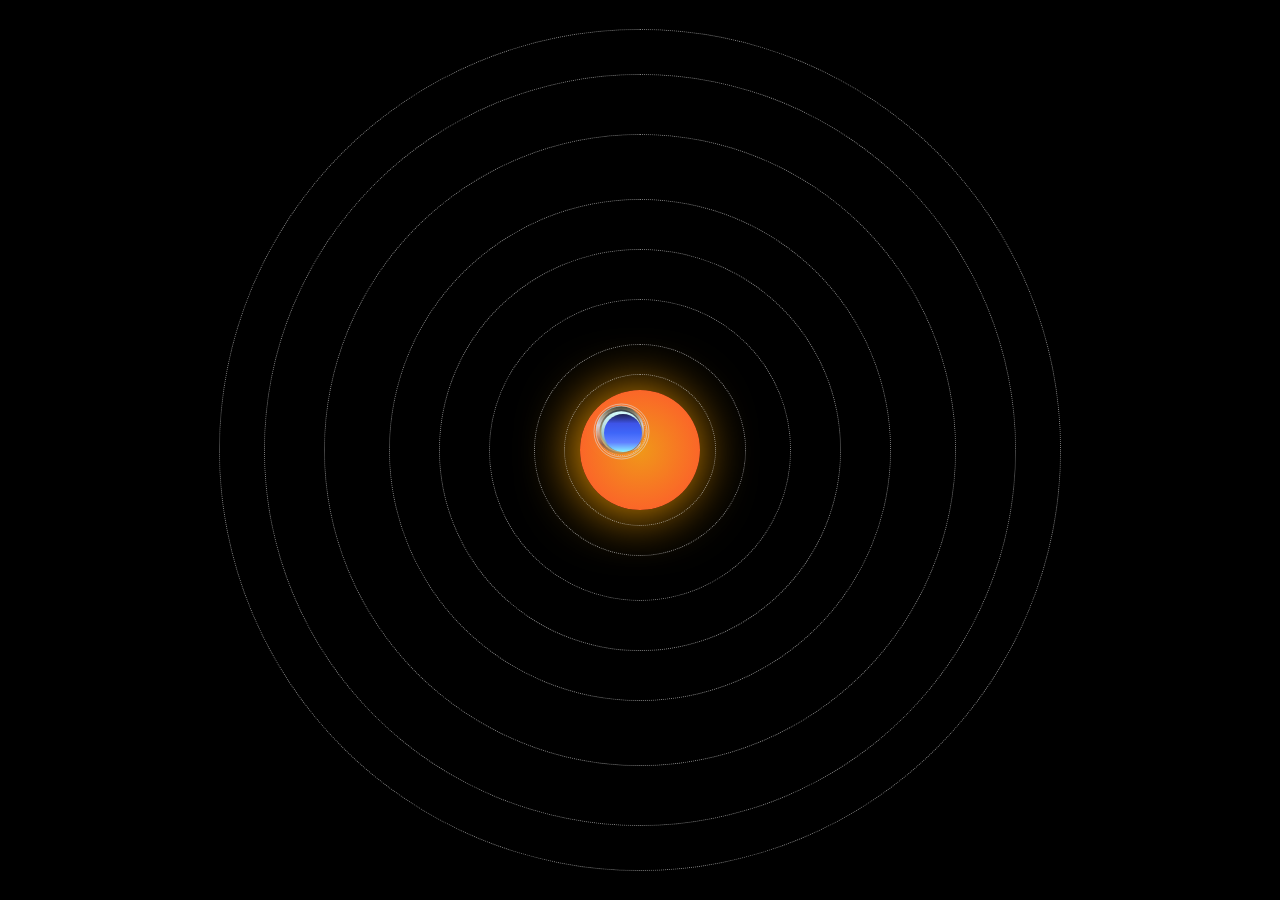
<file: index.html>
<!DOCTYPE html>
<html lang="en">
<head>
    <meta charset="UTF-8">
    <meta http-equiv="X-UA-Compatible" content="IE=edge">
    <meta name="viewport" content="width=device-width, initial-scale=1.0">
    <title>Solar System</title>
    <link rel="stylesheet" href="style.css">
</head>
<body>
    <div class="sun">
    </div>
    <div class="Mercury-Orbit">
        <div class="Mercury"></div>
    </div>
    <div class="Venus-Orbit">
        <div class="Venus"></div>
    </div>
    <div class="Earth-Orbit">
        <div class="Earth">
            <div class="Moon-Orbit">
                <div class="Moon"></div>
            </div>
        </div>
    </div>
    <div class="Mars-Orbit">
        <div class="Mars"></div>
    </div>
    <div class="Jupiter-Orbit">
        <div class="Jupiter"></div>
    </div>
    <div class="Saturn-Orbit">
        <div class="Saturn">
            <div class="Saturn-ring"></div>
        </div>
    </div>
    <div class="Uranus-Orbit">
        <div class="Uranus"></div>
    </div>
    <div class="Neptune-Orbit">
        <div class="Neptune"></div>
    </div>
</body>
</html>
</file>
<file: style.css>
body{
    background-color: black;
}
.sun{
    height: 120px;
    width: 120px;
    background-image: radial-gradient(#F09819,#FF512F);
    border-radius: 50%;
    box-shadow: -4px 2px 56px orange;
    position: absolute;
    top: 50%;
    left: 50%;
    transform: translate(-50%,-50%);
}

.Mercury{
    height: 20px;
    width: 20px;
    border-radius: 50%;
    position: absolute;
    left: 44%;
    top: 44%;
    transform: translate(-50%,-50%);
    background-image: linear-gradient(#504E51,#97979F,#CECCD1,#B5A7A7);
    animation: orbit1 5s linear infinite;
}

@keyframes orbit1{
    to{transform: rotate(360deg)translatex(75px)rotate(-360deg);}
    from{transform: rotate(0deg)translatex(75px)rotate(0deg);}
}

.Mercury-Orbit, .Venus-Orbit, .Earth-Orbit, .Mars-Orbit, .Jupiter-Orbit, .Saturn-Orbit, .Uranus-Orbit, .Neptune-Orbit{
    border-radius: 50%;
    position: absolute;
    top: 50%;
    left: 50%;
    transform: translate(-50%,-50%);
    background: transparent;
    border: 1px dotted #ddd9;
}

.Mercury-Orbit{
    height: 150px;
    width: 150px;
}

.Venus{
    border-radius: 50%;
    width: 29px;
    height: 29px;
    background-image: linear-gradient(#8B91A1,#BBB7AB,#DDD8D4,#EFEFEF);
    position: absolute;
    top: 43%;
    left: 43%;
    transform: translate(-50%,-50%);
    animation: orbit2 9s linear infinite;
}

@keyframes orbit2{
    from{transform: rotate(0deg)translatex(105px)rotate(0deg);}
    to{transform: rotate(360deg)translatex(105px)rotate(-360deg);}
}

/* @keyframes orbit2{ 
    from{transform: rotate(0deg)translatex(150px)rotate(0deg);}
    to{transform: rotate(360deg)translatex(150px)rotate(-360deg);}
} */

.Venus-Orbit{
    height: 210px;
    width: 210px;
}

.Earth{
    height: 34px;
    width: 34px;
    background-image: linear-gradient(#283D3B,#197278,#EDDDD4,#C44536,#772E25);
    border-radius: 50%;
    position: absolute;
    top: 44%;
    left: 44%;
    transform: translate(-50%,-50%);
    animation: orbit3 13s linear infinite;
}

@keyframes orbit3{
    from{transform: rotate(0deg)translatex(150px)rotate(0deg);}
    to{transform: rotate(360deg)translatex(150px)rotate(-360deg);}
}

.Earth-Orbit{
    height: 300px;
    width: 300px;
}

.Moon-Orbit{
    height: 46px;
    width: 46px;
    border-radius: 40px;
    border: 0.8px dotted #ddd9;
    position: relative;
    top: -20%;
    background: transparent;
    left: -20%;
}

.Moon{
    width: 10px;
    height: 10px;
    border-radius: 50%;
    background-color: white;
    box-shadow: -4px 2px 26px white;
    position: absolute;
    left: 42%;
    top: 42%;
    transform: translate(-50%,-50%);
    animation: orbit-M 4s linear infinite;
}

@keyframes orbit-M{
    from{transform: rotate(0deg)translatex(24px)rotate(0deg);}
    to{transform: rotate(360deg)translatex(24px)rotate(-360deg);}
}

.Mars{
    height: 23px;
    width: 23px;
    background-image: linear-gradient(#99857A,#C67B5C,#E27B58,#FF9D6F,#663926,#8E6A5A);
    border-radius: 50%;
    position: absolute;
    top: 47%;
    left: 47%;
    transform: translate(-50%,-50%);
    animation: orbit4 11s linear infinite;
}

@keyframes orbit4{
    from{transform: rotate(0deg)translatex(200px)rotate(0deg);}
    to{transform: rotate(360deg)translatex(200px)rotate(-360deg);}
}

.Mars-Orbit{
    height: 400px;
    width: 400px;
}

.Jupiter{
    height: 48px;
    width: 48px;
    background-image: linear-gradient(#404436,#A79C86,#D2CFDA,#D39C7E,#90614D,#C88B3A);
    border-radius: 50%;
    position: absolute;
    top: 46%;
    left: 46%;
    transform: translate(-50%,-50%);
    animation: orbit5 7s linear infinite;
}

@keyframes orbit5{
    from{transform: rotate(0deg)translatex(250px)rotate(0deg);}
    to{transform: rotate(360deg)translatex(250px)rotate(-360deg);}
}

.Jupiter-Orbit{
    height: 500px;
    width: 500px;
}

.Saturn{
    height: 43px;
    width: 43px;
    background-image: linear-gradient(#343E47,#7B7869,#A49B72,#C5AB6E,#C3A171);
    border-radius: 50%;
    position: absolute;
    top: 47%;
    left: 47%;
    transform: translate(-50%,-50%);
    animation: orbit6 13s linear infinite;
}

@keyframes orbit6{
    from{transform: rotate(0deg)translatex(315px)rotate(0deg);}
    to{transform: rotate(360deg)translatex(315px)rotate(-360deg);}
}

.Saturn-Orbit{
    height: 630px;
    width: 630px;
}

.Saturn-ring{
    height: 50px;
    width: 50px;
    border-radius: 40px;
    border: 3.5px double #ddd9;
    position: relative;
    top: -14%;
    left: -14%;
    background: transparent;
}

.Uranus{
    height: 39.5px;
    width: 39.5px;
    background-image: linear-gradient(#D5FBFC,#BBE1E4,#93B8BE,#65868B);
    border-radius: 50%;
    position: absolute;
    top: 47.5%;
    left: 47.5%;
    transform: translate(-50%,-50%);
    animation: orbit7 13s linear infinite;
}

.Uranus-Orbit{
    height: 750px;
    width: 750px;
}

.Neptune{
    height: 38px;
    width: 38px;
    background-image: linear-gradient(#212354,#3E54E8,#3E66F9,#6081FF,#89F3FF);
    border-radius: 50%;
    position: absolute;
    top: 48%;
    left: 48%;
    transform: translate(-50%,-50%);
    animation: orbit8 18s linear infinite;
}

@keyframes orbit8{
    from{transform: rotate(0deg)translate(421px)rotate(0deg);}
    to{transform: rotate(360deg)translate(421px)rotate(-360deg);}
}

.Neptune-Orbit{
    height: 840px;
    width: 840px;
}
</file>
